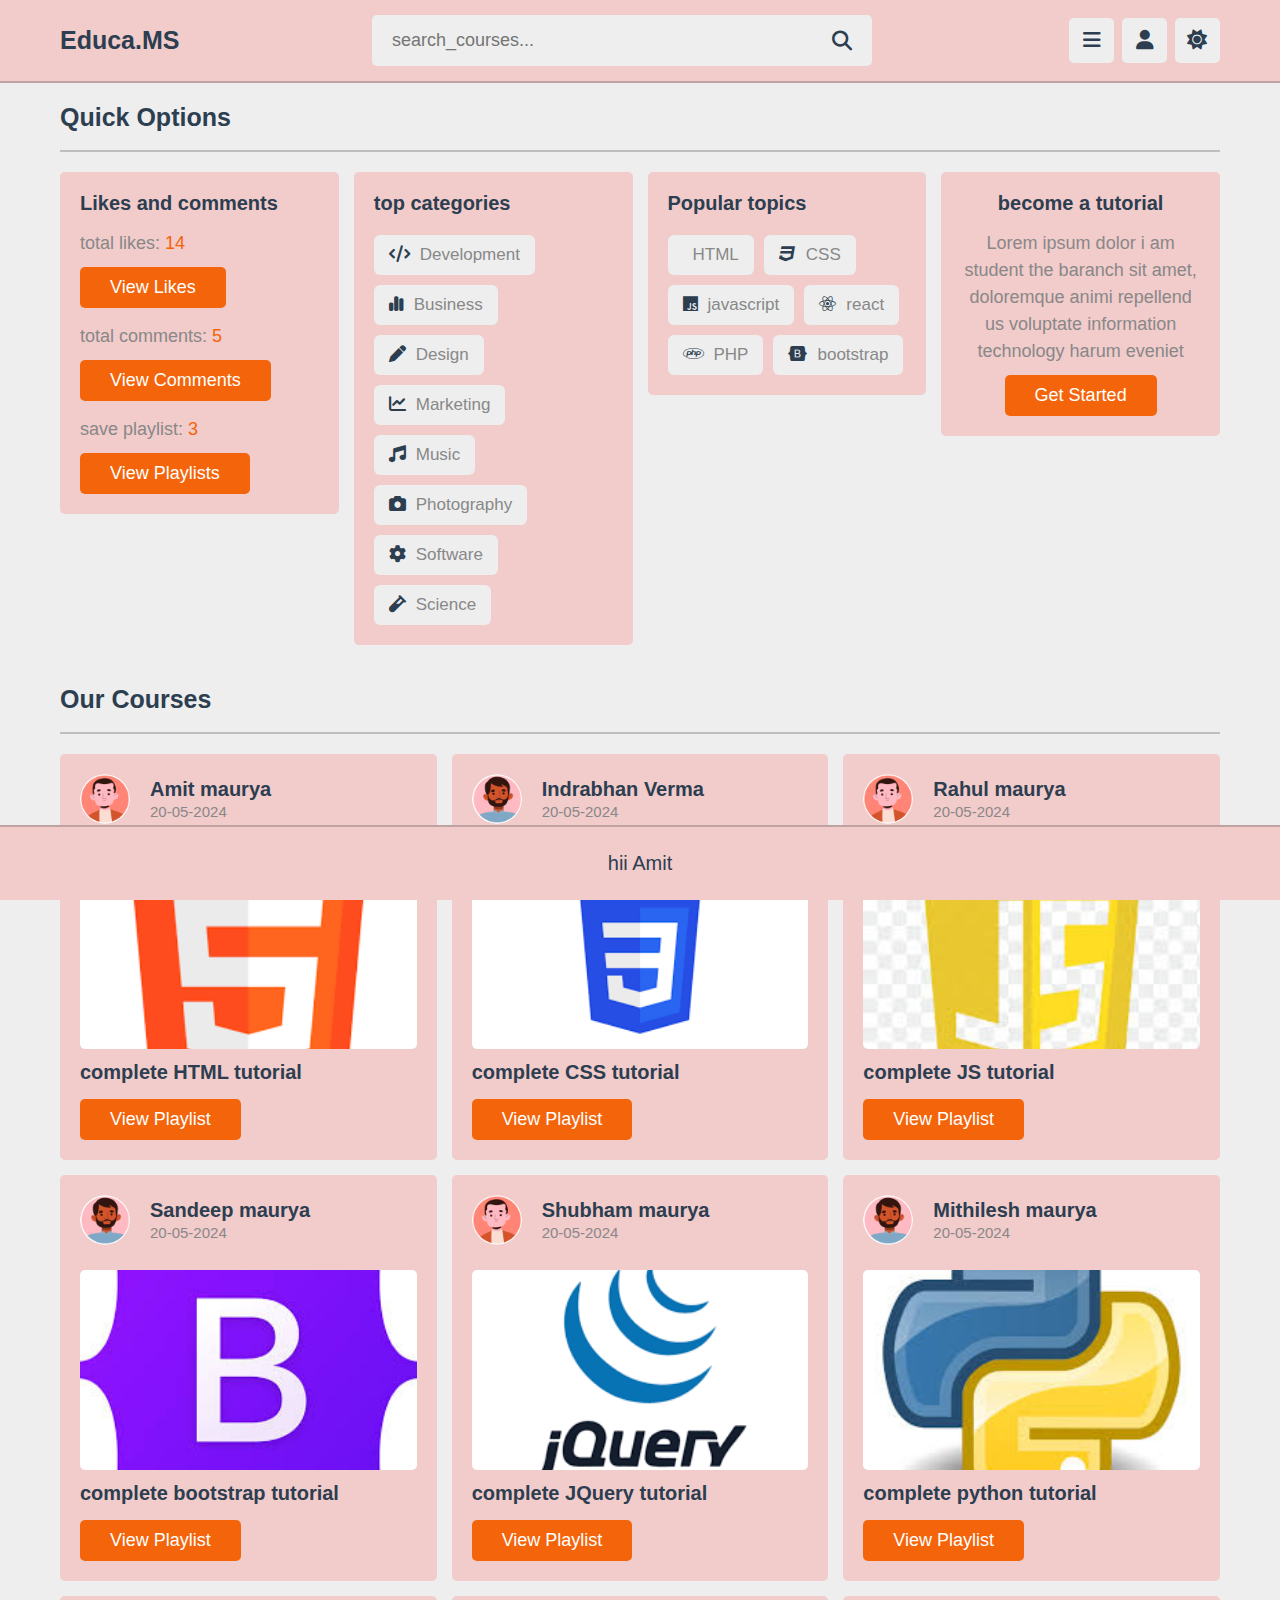
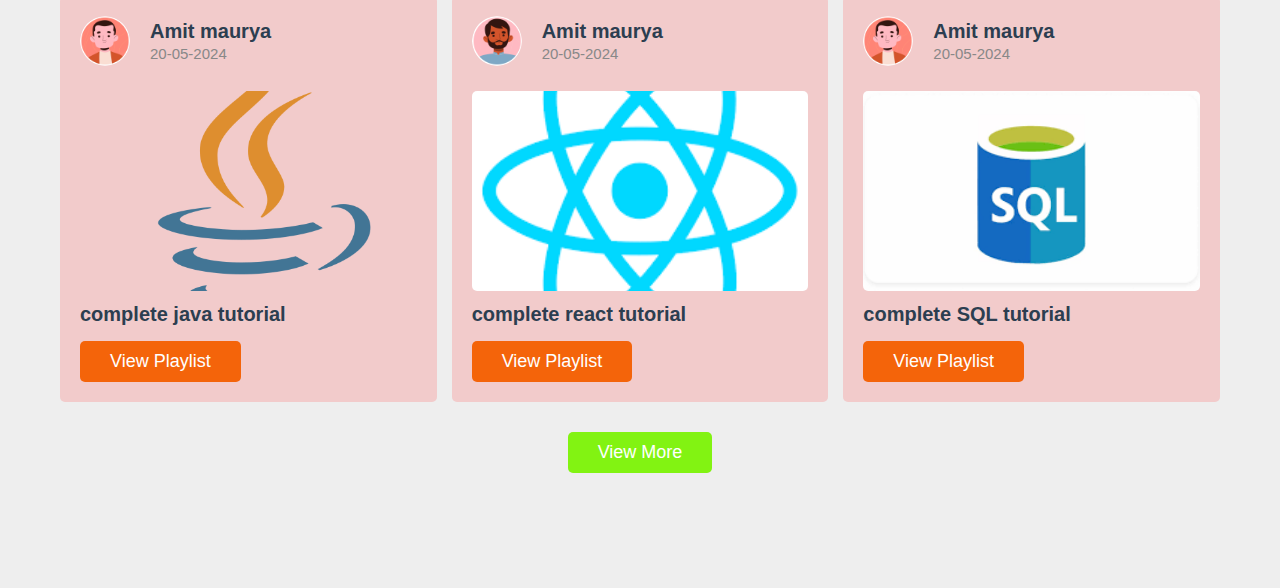
<file: index.html>
<!DOCTYPE html>
<html lang="en">

<head>
    <meta charset="UTF-8">
    <meta name="viewport" content="width=device-width, initial-scale=1.0">
    <title>Education</title>

    <link rel="stylesheet" href="https://cdnjs.cloudflare.com/ajax/libs/font-awesome/6.6.0/css/all.min.css">
    <link rel="stylesheet" href="styeles.css">
    <style>
     

    </style>
</head>

<body>
    <header class="header">
        <section class="flex">
            <a href="index.html" class="logo">Educa.MS</a>
            <form action="" method="post" class="search-form">
                <input type="text" name="search_box" placeholder="search_courses..." required maxlength="100">
                <button type="submit" class="fas fa-search" name="search_box"></button>
            </form>
            <div class="icons">
                <div id="menu-btn" class="fas fa-bars"></div>
                <div id="search-btn" class="fas fa-search"></div>
                <div id="user-btn" class="fas fa-user"></div>
                <div id="toggle-btn" class="fas fa-sun"></div>
            </div>
            <div class="profile">
                <img src="profile.png" alt="">
                <h3>Shivam maurya</h3>
                <span>Student</span>
                <a href="profile.html" class="btn">view profile</a>
                <div class="flex-btn">
                    <a href="login.html" class="option-btn">login</a>
                    <a href="register.html" class="option-btn">register</a>
                </div>
            </div>
        </section>
    </header>
    <div class="side-bar">
        <div id="close-side-bar">
            <i class="fas fa-times"></i>
        </div>
        <div class="profile">
            <img src="profile.png" alt="">
            <h3>Amit Maurya</h3>
            <span>Student</span>
            <a href="profile.html" class="btn">view profile</a>
        </div>
        <nav class="navbar">
            <a href="index.html"><i class="fas fa-home"></i><span>Home</span></a>
            <a href="about.html"><i class="fas fa-question"></i><span>About</span></a>
            <a href="course.html"><i class="fas fa-graduation-cap"></i><span>Course</span></a>
            <a href="teacher.html"><i class="fas fa-chalkboard-user"></i><span>Teachers</span></a>
            <a href="contact.html"><i class="fas fa-headset"></i><span>Contact us</span></a>
        </nav>
    </div>
    
    <section class="quick-select">
        <h1 class="heading">Quick options</h1>
        <div class="box-container">
            <div class="box">
                <h3 class="title"> Likes and comments</h3>
                <p>total likes: <span>14</span> </p>
                <a href="#" class="inline-btn">view likes</a>
                <p>total comments: <span>5</span> </p>
                <a href="#" class="inline-btn">view comments</a>
                <p>save playlist: <span>3</span> </p>
                <a href="#" class="inline-btn">view playlists</a>
            </div>
            <div class="box">
                <h3 class="title"> top categories</h3>
                <div class="flex">
                    <a href="#"><i class="fas fa-code"></i><span>Development</span></a>
                    <a href="#"><i class="fas fa-chart-simple"></i><span>Business</span></a>
                    <a href="#"><i class="fas fa-pen"></i><span>Design</span></a>
                    <a href="#"><i class="fas fa-chart-line"></i><span>Marketing</span></a>
                    <a href="#"><i class="fas fa-music"></i><span>Music</span></a>
                    <a href="#"><i class="fas fa-camera"></i><span>Photography</span></a>
                    <a href="#"><i class="fas fa-cog"></i><span>Software</span></a>
                    <a href="#"><i class="fas fa-vial"></i><span>Science</span></a>
                </div>
            </div>
            <div class="box">
                <h3 class="title">Popular topics</h3>
                <div class="flex">
                    <a href="#"><i class="fab fa-html15"></i><span>HTML</span></a>
                    <a href="#"><i class="fab fa-css3"></i><span>CSS</span></a>
                    <a href="#"><i class="fab fa-js"></i><span>javascript</span></a>
                    <a href="#"><i class="fab fa-react"></i><span>react</span></a>
                    <a href="#"><i class="fab fa-php"></i><span>PHP</span></a>
                    <a href="#"><i class="fab fa-bootstrap"></i><span>bootstrap</span></a>

                </div>
            </div>
            <div class="box tutor">
                <h3 class="title">become a tutorial</h3>
                <p>Lorem ipsum dolor i am student the baranch  sit amet, doloremque
                   animi repellend us voluptate information technology harum eveniet </p>
                <a href="register.html" class="inline-btn">get started</a>
            </div>
        </div>
    </section>

    <section class="courses">
        <h1 class="heading">our courses</h1>
        <div class="box-container">
            <div class="box">
                <div class="tutor">
                    <img src="man.png" alt="">

                    <div>
                        <h3>Amit maurya</h3>
                        <span>20-05-2024</span>
                    </div>
                </div>
                <img src="html.png" class="thumb" alt="">
                <h3 class="title">complete HTML tutorial</h3>
                <a href="playlist.html" class="inline-btn">view playlist</a>
            </div>
            <div class="box">
                <div class="tutor">
                    <img src="man2.png" alt="">

                    <div>
                        <h3>Indrabhan Verma</h3>
                        <span>20-05-2024</span>
                    </div>
                </div>
                <img src="css.png" class="thumb" alt="">
                <h3 class="title">complete CSS tutorial</h3>
                <a href="playlist.html" class="inline-btn">view playlist</a>
            </div>
            <div class="box">
                <div class="tutor">
                    <img src="man.png" alt="">

                    <div>
                        <h3>Rahul maurya</h3>
                        <span>20-05-2024</span>
                    </div>
                </div>
                <img src="jsss.jpeg" class="thumb" alt="">
                <h3 class="title">complete JS tutorial</h3>
                <a href="playlist.html" class="inline-btn">view playlist</a>
            </div>
            <div class="box">
                <div class="tutor">
                    <img src="man2.png" alt="">

                    <div>
                        <h3>Sandeep maurya</h3>
                        <span>20-05-2024</span>
                    </div>
                </div>
                <img src="bootstrap.jpeg" class="thumb" alt="">
                <h3 class="title">complete bootstrap tutorial</h3>
                <a href="playlist.html" class="inline-btn">view playlist</a>
            </div>
            <div class="box">
                <div class="tutor">
                    <img src="man.png" alt="">

                    <div>
                        <h3>Shubham maurya</h3>
                        <span>20-05-2024</span>
                    </div>
                </div>
                <img src="jquery.png" class="thumb" alt="">
                <h3 class="title">complete JQuery tutorial</h3>
                <a href="playlist.html" class="inline-btn">view playlist</a>
            </div>
            <div class="box">
                <div class="tutor">
                    <img src="man2.png" alt="">

                    <div>
                        <h3>Mithilesh maurya</h3>
                        <span>20-05-2024</span>
                    </div>
                </div>
                <img src="python.jpeg" class="thumb" alt="">
                <h3 class="title">complete python tutorial</h3>
                <a href="playlist.html" class="inline-btn">view playlist</a>
            </div>
            <div class="box">
                <div class="tutor">
                    <img src="man.png" alt="">

                    <div>
                        <h3>Amit maurya</h3>
                        <span>20-05-2024</span>
                    </div>
                </div>
                <img src="java.png" class="thumb" alt="">
                <h3 class="title">complete java tutorial</h3>
                <a href="playlist.html" class="inline-btn">view playlist</a>
            </div>
            <div class="box">
                <div class="tutor">
                    <img src="man2.png" alt="">

                    <div>
                        <h3>Amit maurya</h3>
                        <span>20-05-2024</span>
                    </div>
                </div>
                <img src="react.png" class="thumb" alt="">
                <h3 class="title">complete react tutorial</h3>
                <a href="playlist.html" class="inline-btn">view playlist</a>
            </div>
            <div class="box">
                <div class="tutor">
                    <img src="man.png" alt="">

                    <div>
                        <h3>Amit maurya</h3>
                        <span>20-05-2024</span>
                    </div>
                </div>
                <img src="sql.png" class="thumb" alt="">
                <h3 class="title">complete SQL tutorial</h3>
                <a href="playlist.html" class="inline-btn">view playlist</a>
            </div>
            
        </div>
        <div class="more-btn">
            <a href="course.html" class="inline-option-btn">view more</a>
        </div>
    </section>
    <footer class="footer">hii Amit</footer>

    <script src="script.js"></script>
</body>

</html>
</file>
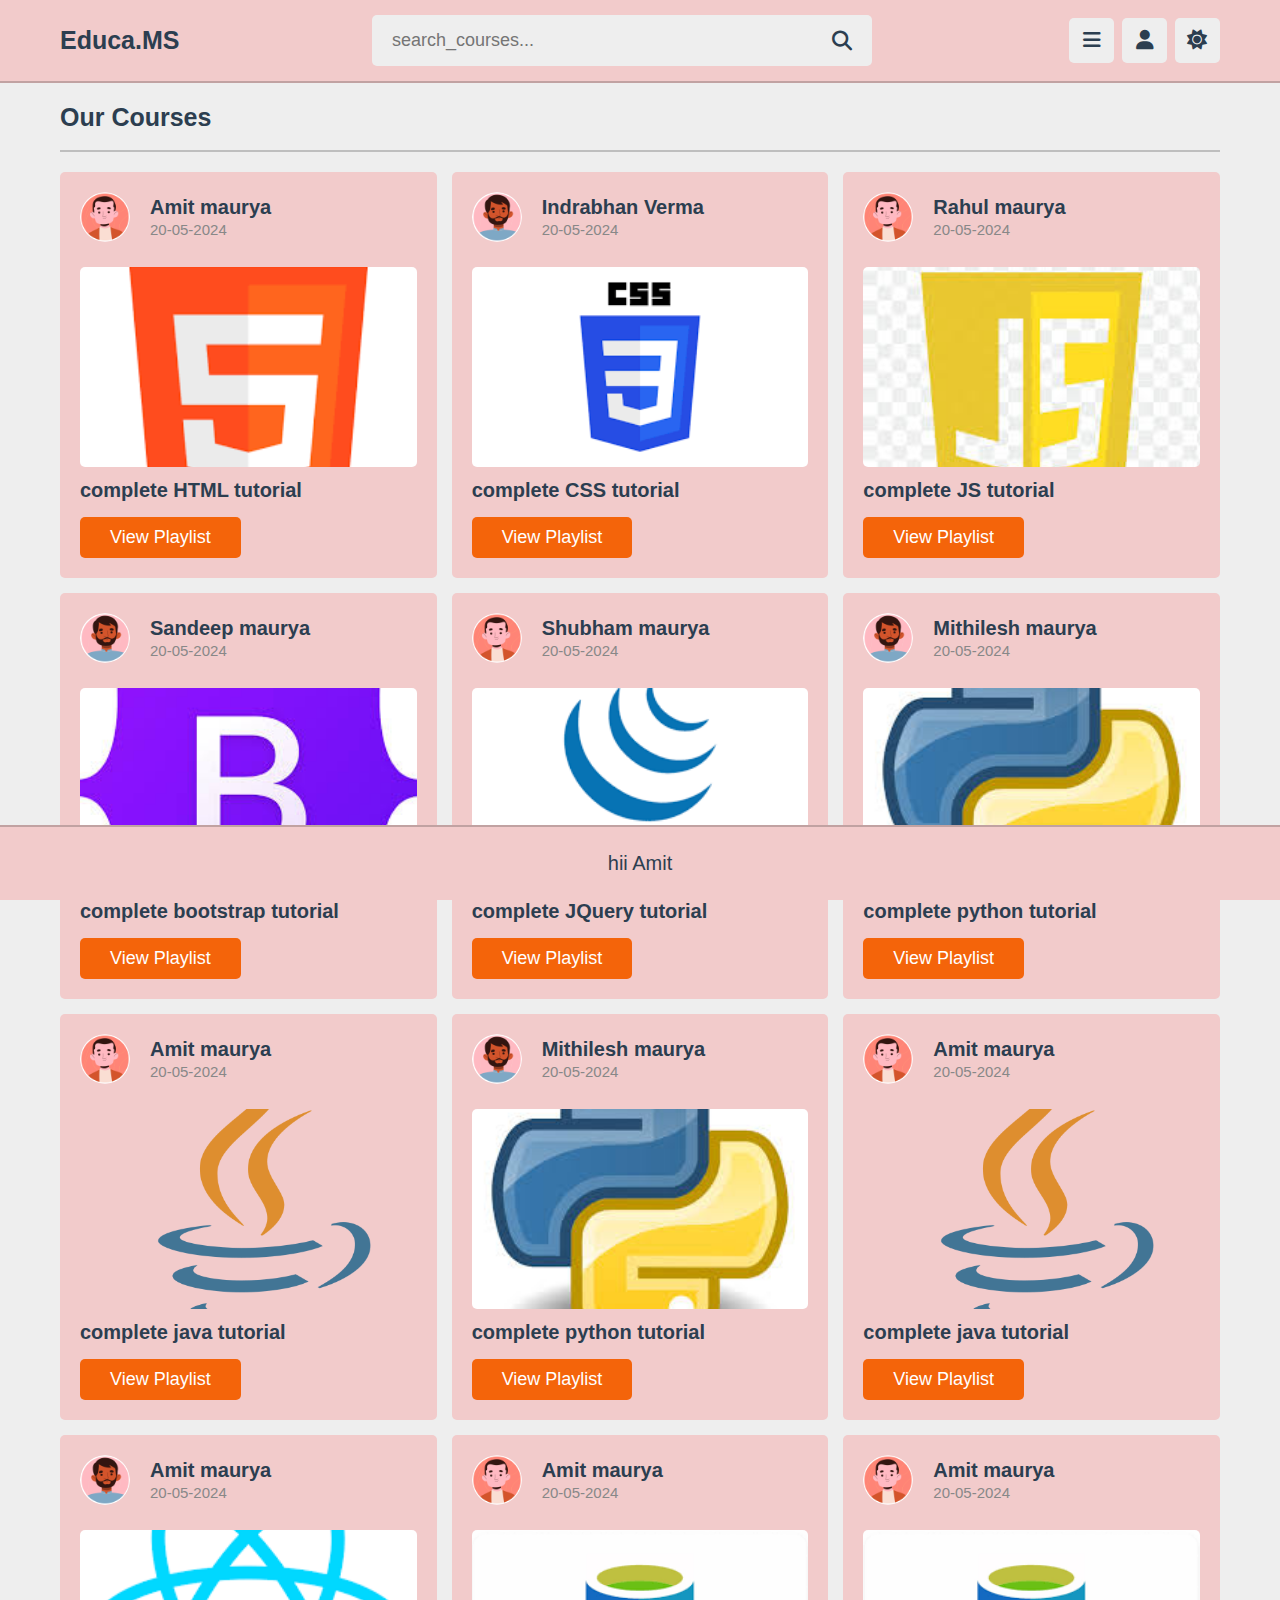
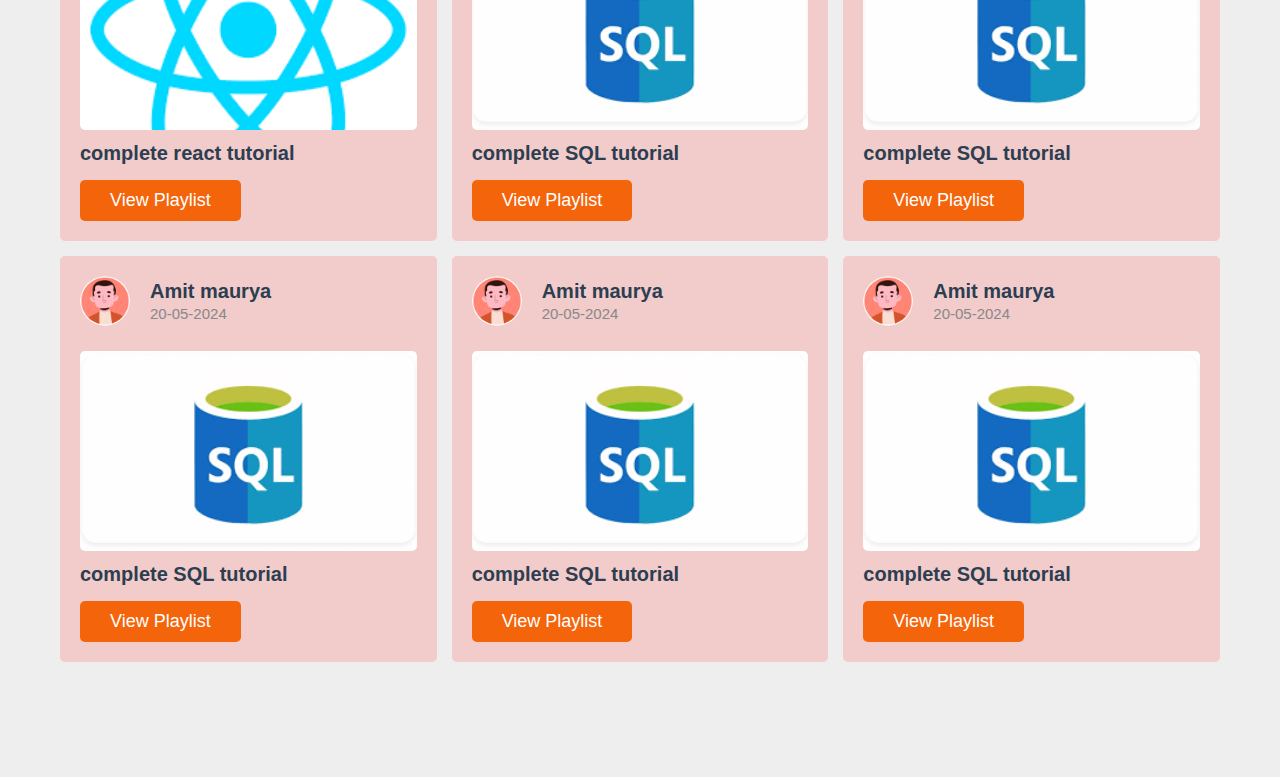
<file: course.html>
<!DOCTYPE html>
<html lang="en">

<head>
    <meta charset="UTF-8">
    <meta name="viewport" content="width=device-width, initial-scale=1.0">
    <title>Document</title>
    <!-- font awesome sds -->

    <link rel="stylesheet" href="https://cdnjs.cloudflare.com/ajax/libs/font-awesome/6.6.0/css/all.min.css">
    <link rel="stylesheet" href="styeles.css">
</head>

<body>
    <!-- header section start -->
    <header class="header">
        <section class="flex">
            <a href="index.html" class="logo">Educa.MS</a>
            <form action="" method="post" class="search-form">
                <input type="text" name="search_box" placeholder="search_courses..." required maxlength="100">
                <button type="submit" class="fas fa-search" name="search-box"></button>
            </form>
            <div class="icons">
                <div id="menu-btn" class="fas fa-bars"></div>
                <div id="search-btn" class="fas fa-search"></div>
                <div id="user-btn" class="fas fa-user"></div>
                <div id="toggle-btn" class="fas fa-sun"></div>
            </div>
            <div class="profile">
                <img src="profile.png" alt="">
                <h3>Amit Maurya</h3>
                <span>Student</span>
                <a href="profile.html" class="btn">view profile</a>
                <div class="flex-btn">
                    <a href="login.html" class="option-btn">login</a>
                    <a href="register.html" class="option-btn">register</a>
                </div>
            </div>
        </section>
    </header>
    <!-- header section end -->

    <!-- side bar section starts -->
    <div class="side-bar">
        <div id="close-side-bar">
            <i class="fas fa-times"></i>
        </div>
        <div class="profile">
            <img src="man.png" alt="">
            <h3>Amit Maurya</h3>
            <span>Student</span>
            <a href="profile.html" class="btn">view profile</a>
        </div>
        <nav class="navbar">
            <a href="home.html"><i class="fas fa-home"></i><span>Home</span></a>
            <a href="about.html"><i class="fas fa-question"></i><span>About</span></a>
            <a href="course.html"><i class="fas fa-graduation-cap"></i><span>Course</span></a>
            <a href="teacher.html"><i class="fas fa-chalkboard-user"></i><span>Teachers</span></a>
            <a href="contact.html"><i class="fas fa-headset"></i><span>Contact us</span></a>
        </nav>
    </div>
    <section class="courses">
        <h1 class="heading">our courses</h1>
        <div class="box-container">
            <div class="box">
                <div class="tutor">
                    <img src="man.png" alt="">

                    <div>
                        <h3>Amit maurya</h3>
                        <span>20-05-2024</span>
                    </div>
                </div>
                <img src="html.png" class="thumb" alt="">
                <h3 class="title">complete HTML tutorial</h3>
                <a href="playlist.html" class="inline-btn">view playlist</a>
            </div>
            <div class="box">
                <div class="tutor">
                    <img src="man2.png" alt="">

                    <div>
                        <h3>Indrabhan Verma</h3>
                        <span>20-05-2024</span>
                    </div>
                </div>
                <img src="css.png" class="thumb" alt="">
                <h3 class="title">complete CSS tutorial</h3>
                <a href="playlist.html" class="inline-btn">view playlist</a>
            </div>
            <div class="box">
                <div class="tutor">
                    <img src="man.png" alt="">

                    <div>
                        <h3>Rahul maurya</h3>
                        <span>20-05-2024</span>
                    </div>
                </div>
                <img src="jsss.jpeg" class="thumb" alt="">
                <h3 class="title">complete JS tutorial</h3>
                <a href="playlist.html" class="inline-btn">view playlist</a>
            </div>
            <div class="box">
                <div class="tutor">
                    <img src="man2.png" alt="">

                    <div>
                        <h3>Sandeep maurya</h3>
                        <span>20-05-2024</span>
                    </div>
                </div>
                <img src="bootstrap.jpeg" class="thumb" alt="">
                <h3 class="title">complete bootstrap tutorial</h3>
                <a href="playlist.html" class="inline-btn">view playlist</a>
            </div>
            <div class="box">
                <div class="tutor">
                    <img src="man.png" alt="">

                    <div>
                        <h3>Shubham maurya</h3>
                        <span>20-05-2024</span>
                    </div>
                </div>
                <img src="jquery.png" class="thumb" alt="">
                <h3 class="title">complete JQuery tutorial</h3>
                <a href="playlist.html" class="inline-btn">view playlist</a>
            </div>
            <div class="box">
                <div class="tutor">
                    <img src="man2.png" alt="">

                    <div>
                        <h3>Mithilesh maurya</h3>
                        <span>20-05-2024</span>
                    </div>
                </div>
                <img src="python.jpeg" class="thumb" alt="">
                <h3 class="title">complete python tutorial</h3>
                <a href="playlist.html" class="inline-btn">view playlist</a>
            </div>
            <div class="box">
                <div class="tutor">
                    <img src="man.png" alt="">

                    <div>
                        <h3>Amit maurya</h3>
                        <span>20-05-2024</span>
                    </div>
                </div>
                <img src="java.png" class="thumb" alt="">
                <h3 class="title">complete java tutorial</h3>
                <a href="playlist.html" class="inline-btn">view playlist</a>
            </div>
            <div class="box">
                <div class="tutor">
                    <img src="man2.png" alt="">

                    <div>
                        <h3>Mithilesh maurya</h3>
                        <span>20-05-2024</span>
                    </div>
                </div>
                <img src="python.jpeg" class="thumb" alt="">
                <h3 class="title">complete python tutorial</h3>
                <a href="playlist.html" class="inline-btn">view playlist</a>
            </div>
            <div class="box">
                <div class="tutor">
                    <img src="man.png" alt="">

                    <div>
                        <h3>Amit maurya</h3>
                        <span>20-05-2024</span>
                    </div>
                </div>
                <img src="java.png" class="thumb" alt="">
                <h3 class="title">complete java tutorial</h3>
                <a href="playlist.html" class="inline-btn">view playlist</a>
            </div>
            <div class="box">
                <div class="tutor">
                    <img src="man2.png" alt="">

                    <div>
                        <h3>Amit maurya</h3>
                        <span>20-05-2024</span>
                    </div>
                </div>
                <img src="react.png" class="thumb" alt="">
                <h3 class="title">complete react tutorial</h3>
                <a href="playlist.html" class="inline-btn">view playlist</a>
            </div>
            <div class="box">
                <div class="tutor">
                    <img src="man.png" alt="">

                    <div>
                        <h3>Amit maurya</h3>
                        <span>20-05-2024</span>
                    </div>
                </div>
                <img src="sql.png" class="thumb" alt="">
                <h3 class="title">complete SQL tutorial</h3>
                <a href="playlist.html" class="inline-btn">view playlist</a>
            </div>
            <div class="box">
                <div class="tutor">
                    <img src="man.png" alt="">

                    <div>
                        <h3>Amit maurya</h3>
                        <span>20-05-2024</span>
                    </div>
                </div>
                <img src="sql.png" class="thumb" alt="">
                <h3 class="title">complete SQL tutorial</h3>
                <a href="playlist.html" class="inline-btn">view playlist</a>
            </div>
            <div class="box">
                <div class="tutor">
                    <img src="man.png" alt="">

                    <div>
                        <h3>Amit maurya</h3>
                        <span>20-05-2024</span>
                    </div>
                </div>
                <img src="sql.png" class="thumb" alt="">
                <h3 class="title">complete SQL tutorial</h3>
                <a href="playlist.html" class="inline-btn">view playlist</a>
            </div>
            <div class="box">
                <div class="tutor">
                    <img src="man.png" alt="">

                    <div>
                        <h3>Amit maurya</h3>
                        <span>20-05-2024</span>
                    </div>
                </div>
                <img src="sql.png" class="thumb" alt="">
                <h3 class="title">complete SQL tutorial</h3>
                <a href="playlist.html" class="inline-btn">view playlist</a>
            </div>
            <div class="box">
                <div class="tutor">
                    <img src="man.png" alt="">

                    <div>
                        <h3>Amit maurya</h3>
                        <span>20-05-2024</span>
                    </div>
                </div>
                <img src="sql.png" class="thumb" alt="">
                <h3 class="title">complete SQL tutorial</h3>
                <a href="playlist.html" class="inline-btn">view playlist</a>
            </div>

        </div>

    </section>
    <footer class="footer">hii Amit</footer>
    <!-- footer section ends -->
    <!-- custom js file  -->
    <script src="script.js"></script>
</body>

</html>
</file>
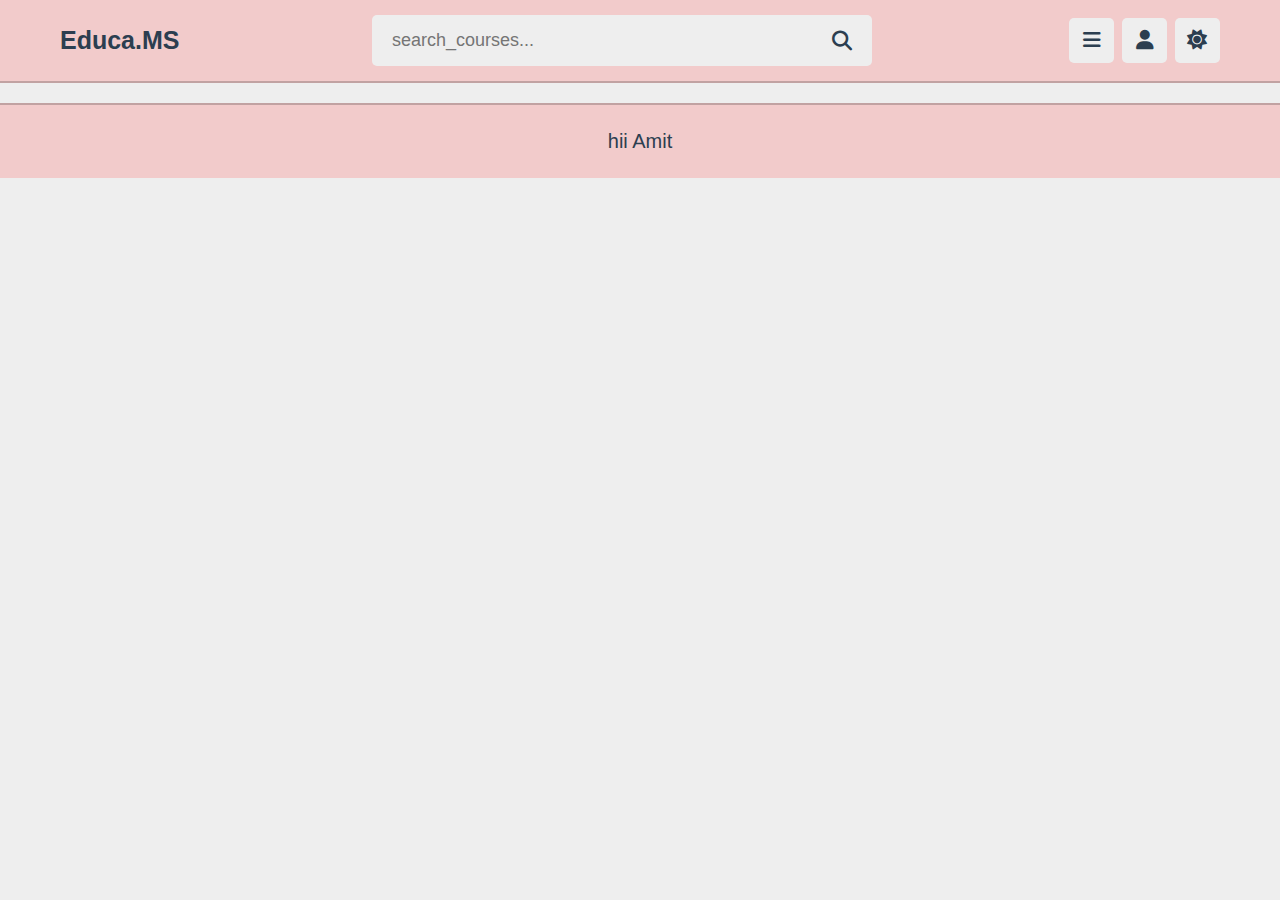
<file: login.html>
<!DOCTYPE html>
<html lang="en">
<head>
    <meta charset="UTF-8">
    <meta name="viewport" content="width=device-width, initial-scale=1.0">
    <title>Document</title>
    <!-- font awesome sds -->
     
    <link rel="stylesheet" href="https://cdnjs.cloudflare.com/ajax/libs/font-awesome/6.6.0/css/all.min.css">
<link rel="stylesheet" href="styeles.css">
</head>

<body>
    <!-- header section start -->
     <header class="header">
        <section class="flex">
            <a href="index.html" class="logo">Educa.MS</a>
            <form action="" method="post" class="search-form">
                <input type="text" name="search_box" placeholder="search_courses..." required maxlength="100">
                <button type="submit" class="fas fa-search" name="search-box"></button>
            </form>
            <div class="icons">
                <div id="menu-btn" class="fas fa-bars"></div>
                <div id="search-btn" class="fas fa-search"></div>
                <div id="user-btn" class="fas fa-user"></div>
                <div id="toggle-btn" class="fas fa-sun"></div>
            </div>
            <div class="profile">
                <img src="profile.png" alt="">
                <h3>Amit Maurya</h3>
                <span>Student</span>
                <a href="profile.html" class="btn">view profile</a>
                <div class="flex-btn">
                    <a href="login.html" class="option-btn">login</a>
                    <a href="register.html" class="option-btn">register</a>         
                </div>
            </div>
        </section>
     </header>
    <!-- header section end -->
     
    <!-- side bar section starts -->
    <div class="side-bar">
        <div id="close-side-bar">
            <i class="fas fa-times"></i>
        </div>
        <div class="profile">
            <img src="man2.png" alt="">
            <h3>Amit Maurya</h3>
            <span>Student</span>
            <a href="profile.html" class="btn">view profile</a>
        </div>
        <nav class="navbar">
            <a href="index.html"><i class="fas fa-home"></i><span>Home</span></a>
            <a href="about.html"><i class="fas fa-question"></i><span>About</span></a>
            <a href="course.html"><i class="fas fa-graduation-cap"></i><span>Course</span></a>
            <a href="teacher.html"><i class="fas fa-chalkboard-user"></i><span>Teachers</span></a>
            <a href="contact.html"><i class="fas fa-headset"></i><span>Contact us</span></a>
        </nav>
     </div>
   
  <footer class="footer">hii Amit</footer>
   
    <script src="script.js"></script>
</body>
</html>
</file>
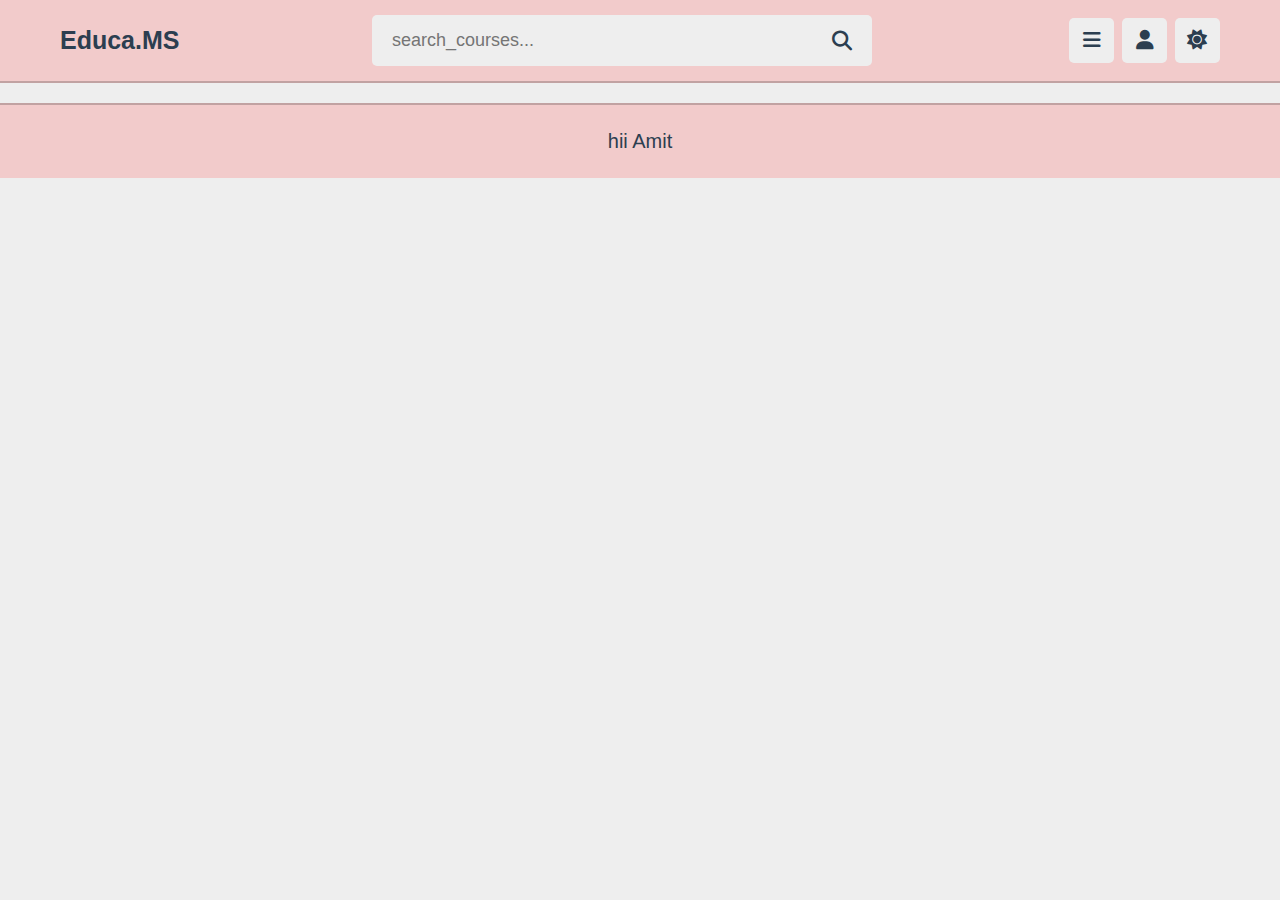
<file: teacherprofile.html>
<!DOCTYPE html>
<html lang="en">

<head>
    <meta charset="UTF-8">
    <meta name="viewport" content="width=device-width, initial-scale=1.0">
    <title>teacher profile</title>
    <!-- font awesome sds -->

    <link rel="stylesheet" href="https://cdnjs.cloudflare.com/ajax/libs/font-awesome/6.6.0/css/all.min.css">
    <link rel="stylesheet" href="styeles.css">
</head>

<body>
    <!-- header section start -->
    <header class="header">
        <section class="flex">
            <a href="index.html" class="logo">Educa.MS</a>
            <form action="" method="post" class="search-form">
                <input type="text" name="search_box" placeholder="search_courses..." required maxlength="100">
                <button type="submit" class="fas fa-search" name="search-box"></button>
            </form>
            <div class="icons">
                <div id="menu-btn" class="fas fa-bars"></div>
                <div id="search-btn" class="fas fa-search"></div>
                <div id="user-btn" class="fas fa-user"></div>
                <div id="toggle-btn" class="fas fa-sun"></div>
            </div>
            <div class="profile">
                <img src="profile.png" alt="">
                <h3>Amit Maurya</h3>
                <span>Student</span>
                <a href="profile.html" class="btn">view profile</a>
                <div class="flex-btn">
                    <a href="login.html" class="option-btn">login</a>
                    <a href="register.html" class="option-btn">register</a>
                </div>
            </div>
        </section>
    </header>
    <!-- header section end -->

    <!-- side bar section starts -->
    <div class="side-bar">
        <div id="close-side-bar">
            <i class="fas fa-times"></i>
        </div>
        <div class="profile">
            <img src="man.png" alt="">
            <h3>Amit Maurya</h3>
            <span>Student</span>
            <a href="profile.html" class="btn">view profile</a>
        </div>
        <nav class="navbar">
            <a href="index.html"><i class="fas fa-home"></i><span>Home</span></a>
            <a href="about.html"><i class="fas fa-question"></i><span>About</span></a>
            <a href="course.html"><i class="fas fa-graduation-cap"></i><span>Course</span></a>
            <a href="teacher.html"><i class="fas fa-chalkboard-user"></i><span>Teachers</span></a>
            <a href="contact.html"><i class="fas fa-headset"></i><span>Contact us</span></a>
        </nav>
    </div>
    <!-- side bar section ends-->

    <!-- footer section starts -->
    <footer class="footer">hii Amit</footer>
    <!-- footer section ends -->
    <!-- custom js file  -->
    <script src="script.js"></script>
</body>

</html>
</file>
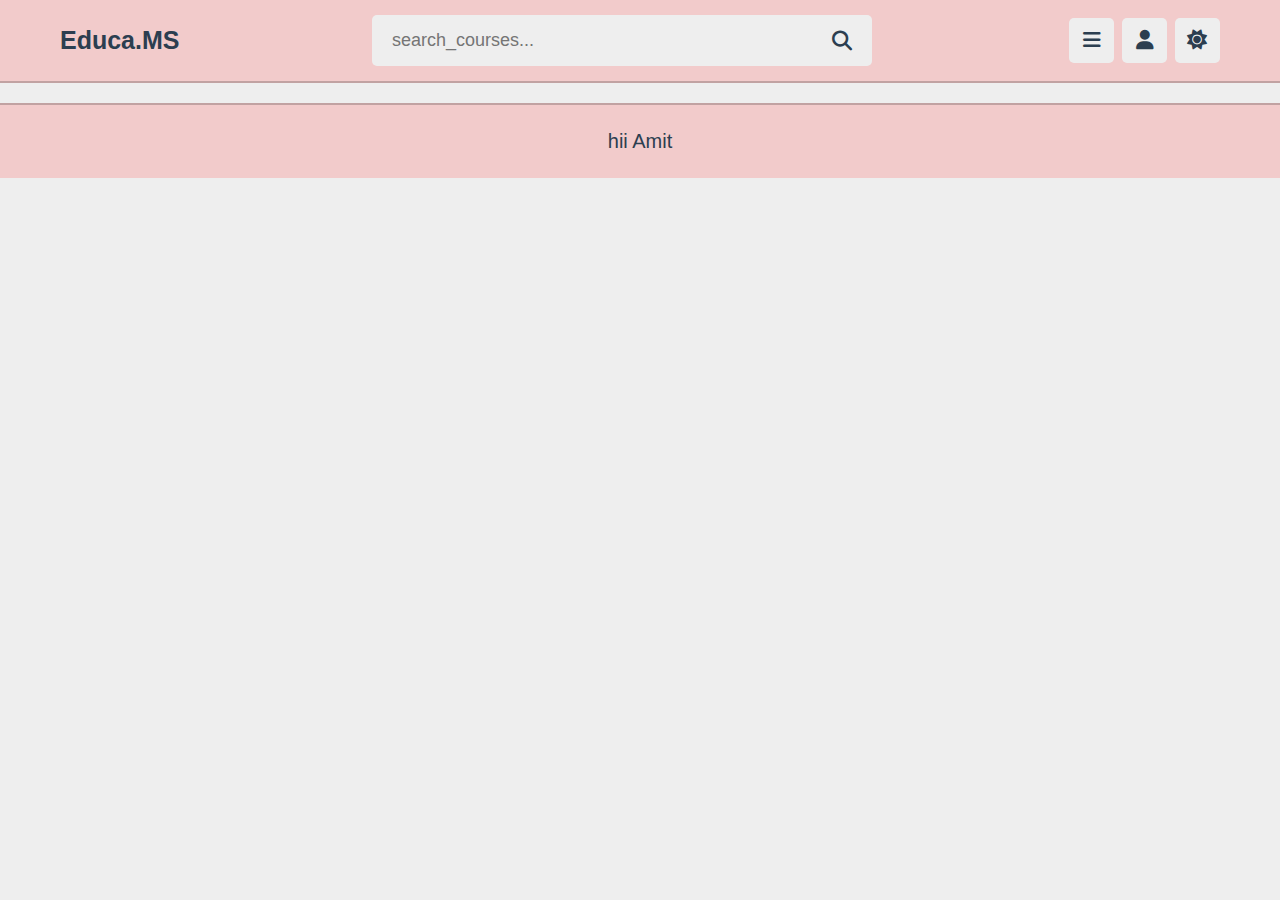
<file: update.html>
<!DOCTYPE html>
<html lang="en">
<head>
    <meta charset="UTF-8">
    <meta name="viewport" content="width=device-width, initial-scale=1.0">
    <title>update profile</title>
    <!-- font awesome sds -->
     
    <link rel="stylesheet" href="https://cdnjs.cloudflare.com/ajax/libs/font-awesome/6.6.0/css/all.min.css">
<link rel="stylesheet" href="styeles.css">
</head>

<body>
    <!-- header section start -->
     <header class="header">
        <section class="flex">
            <a href="home.html" class="logo">Educa.MS</a>
            <form action="" method="post" class="search-form">
                <input type="text" name="search_box" placeholder="search_courses..." required maxlength="100">
                <button type="submit" class="fas fa-search" name="search-box"></button>
            </form>
            <div class="icons">
                <div id="menu-btn" class="fas fa-bars"></div>
                <div id="search-btn" class="fas fa-search"></div>
                <div id="user-btn" class="fas fa-user"></div>
                <div id="toggle-btn" class="fas fa-sun"></div>
            </div>
            <div class="profile">
                <img src="profile.png" alt="">
                <h3>Amit Maurya</h3>
                <span>Student</span>
                <a href="profile.html" class="btn">view profile</a>
                <div class="flex-btn">
                    <a href="login.html" class="option-btn">login</a>
                    <a href="register.html" class="option-btn">register</a>         
                </div>
            </div>
        </section>
     </header>
    <!-- header section end -->
     
    <!-- side bar section starts -->
    <div class="side-bar">
        <div id="close-side-bar">
            <i class="fas fa-times"></i>
        </div>
        <div class="profile">
            <img src="man2.png" alt="">
            <h3>Amit Maurya</h3>
            <span>Student</span>
            <a href="profile.html" class="btn">view profile</a>
        </div>
        <nav class="navbar">
            <a href="index.html"><i class="fas fa-home"></i><span>Home</span></a>
            <a href="about.html"><i class="fas fa-question"></i><span>About</span></a>
            <a href="course.html"><i class="fas fa-graduation-cap"></i><span>Course</span></a>
            <a href="teacher.html"><i class="fas fa-chalkboard-user"></i><span>Teachers</span></a>
            <a href="contact.html"><i class="fas fa-headset"></i><span>Contact us</span></a>
        </nav>
     </div>
    <!-- side bar section ends-->

    <!-- footer section starts -->
  <footer class="footer">hii Amit</footer>
    <!-- footer section ends -->
   <!-- custom js file  -->
    <script src="script.js"></script>
</body>
</html>
</file>
<file: styeles.css>
:root {
    --main-color: #f4640a;
    --red: #e74c3c;
    --oragen: #82f312;
    --white: #f2cbcb;
    --black: #2c3e50;
    --light-color: #888;
    --light-bg: #eee;
    --border: .2rem solid rgba(0, 0, 0, .2);
}

* {
    font-family: Arial, sans-serif;
    margin: 0;
    padding: 0;
    box-sizing: border-box;
    outline: none;
    border: none;
    text-decoration: none;
}

*::selection {
    background-color: var(--main-color);
    color: #fff;
}

*::-webkit-scrollbar {
    height: .5rem;
    width: 1rem;
}

*::-webkit-scrollbar-track {
    background-color: transparent;
}

*::-webkit-scrollbar-thumb {
    background-color: var(--main-color);
}

html {
    font-size: 62.5%;
    overflow-x: hidden;
}

body {
    background-color: var(--light-bg);
    padding-left: 30rem;
}

body.dark {
    --white: #222;
    --black: #fff;
    --light-color: #aaa;
    --light-bg: #333;
    --border: .1rem solid rgba(255, 255, 255, .2);
}

body.active {
    padding-left: 0;
}

section {
    padding: 2rem;
    max-width: 1200px;
    margin: 0 auto;

}

.btn,
.option-btn,
.delete-btn,
.inline-btn,
.inline-option-btn,
.inline-delete-btn {
    border-radius: .5rem;
    padding: 1rem 3rem;
    font-size: 1.8rem;
    color: #fff;
    margin-top: 1rem;
    text-transform: capitalize;
    cursor: pointer;
    text-align: center;
}

.btn,
.option-btn,
.delete-btn {
    display: block;
    width: 100%;
}

.inline-btn,
.inline-option-btn,
.inline-delete-btn {
    display: inline-block;
}

.btn,
.inline-btn {
    background-color: var(--main-color);

}

.option-btn,
.inline-option-btn {
    background-color: var(--oragen);
}

.delete-btn,
.inline-delete-btn {
    background-color: var(--red);
}

.btn:hover,
.option-btn:hover,
.delete-btn:hover,
.inline-btn:hover,
.inline-option-btn:hover,
.inline-delete-btn:hover {
    background-color: var(--black);
    color: var(--white);
}

.flex-btn {
    display: flex;
    gap: 1rem;

}

.heading {
    padding-bottom: 1.8rem;
    border-bottom: var(--border);
    font-size: 2.5rem;
    color: var(--black);
    text-transform: capitalize;
    margin-bottom: 2rem;
}

.header {
    background-color: var(--white);
    border-bottom: var(--border);
    position: sticky;
    top: 0;
    left: 0;
    right: 0;
    z-index: 1000;
}

.header .flex {
    padding: 1.5rem 2rem;
    position: relative;
    display: flex;
    align-items: center;
    justify-content: space-between;
}

.header .flex .logo {
    font-size: 2.5rem;
    color: var(--black);
    font-weight: bolder;
}

.header .flex .search-form {
    width: 50rem;
    border-radius: .5rem;
    display: flex;
    align-items: center;
    gap: 2rem;
    padding: 1.5rem 2rem;
    background-color: var(--light-bg);
}

.header .flex .search-form input {
    width: 100%;
    background: none;
    font-size: 1.8rem;
    color: var(--black);

}

.header .flex .search-form button {
    font-size: 2rem;
    color: var(--black);
    cursor: pointer;
    background: none;

}

.header .flex .search-form button:hover {
    color: var(--main-color);
}

.header .flex .icons div {
    font-size: 2rem;
    color: var(--black);
    border-radius: .5rem;
    height: 4.5rem;
    cursor: pointer;
    width: 4.5rem;
    line-height: 4.4rem;
    background-color: var(--light-bg);
    text-align: center;
    margin-left: .5rem;
}

.header .flex .icons div:hover {
    background-color: var(--black);
    color: var(--white);
}

#search-btn {
    display: none;
}

.header .flex .profile {
    position: absolute;
    top: 120%;
    right: 2rem;
    background-color: var(--white);
    padding: 2rem;
    border-radius: .5rem;
    text-align: center;
    width: 30rem;
    transform: scale(0);
    transform-origin: top right;
    transition: .2s linear;
}

.header .flex .profile.active {
    transform: scale(1);
}

.header .flex .profile img {
    height: 10rem;
    width: 10rem;
    border-radius: 50%;
    object-fit: cover;
    margin-bottom: .5rem;

}

.header .flex .profile h3 {
    font-size: 2rem;
    color: var(--black);
}

.header .flex .profile span {
    color: var(--light-color);
    font-size: 1.6rem;
}

.side-bar {
    position: fixed;
    top: 0;
    left: 0;
    height: 100vh;
    width: 30rem;
    background-color: var(--white);
    border-right: var(--border);
    z-index: 1200;
}

.side-bar .close-side-bar {
    text-align: right;
    padding: 2rem;
    padding-bottom: 0;
    display: none;

}

.side-bar .close-side-bar i {
    height: 4.5rem;
    width: 4.5rem;
    line-height: 4.4rem;
    font-size: 2.5rem;
    cursor: pointer;
    background-color: var(--red);
    text-align: center;
    border-radius: .5rem;
}

.side-bar .close-side-bar i:hover {
    background-color: var(--black);
}

.side-bar .profile {
    padding: 3rem 2rem;
    text-align: center;
}

.side-bar .profile img {
    height: 10rem;
    width: 10rem;
    border-radius: 50%;
    object-fit: cover;
    margin-bottom: .5rem;
}

.side-bar .profile h3 {
    font-size: 2rem;
    color: var(--black);

}

.side-bar .profile span {
    color: var(--light-color);
    font-size: 1.6rem;
}

.side-bar .navbar {
    margin-top: 1rem;

}

.side-bar .navbar a {
    display: block;
    padding: 2rem;
    margin: 1rem 0;
    font-size: 1.8rem;
}

.side-bar .navbar a i {
    color: var(--main-color);
    margin-right: 1.5rem;
    transition: .2s linear;
}

.side-bar .navbar a span {
    color: var(--light-color);
}

.side-bar .navbar a:hover {
    background-color: var(--light-bg);
}

.side-bar .navbar a:hover i {
    margin-right: 2.5rem;

}

.side-bar.active {
    left: -31rem;
}

.quick-select .box-container {
    display: grid;
    grid-template-columns: repeat(auto-fit, minmax(27.5rem, 1fr));
    gap: 1.5rem;
    align-items: flex-start;
    justify-content: center;
}

.quick-select .box-container .box {
    border-radius: .5rem;
    background-color: var(--white);
    padding: 2rem;

}

.quick-select .box-container .box .title {
    font-size: 2rem;
    color: var(--black);
}

.quick-select .box-container .box p {
    line-height: 1.5;
    padding-top: 1.5rem;
    color: var(--light-color);
    font-size: 1.8rem;
}

.quick-select .box-container .box p span {
    color: var(--main-color);
}

.quick-select .box-container .tutor {
    text-align: center;
}

.quick-select .box-container .box .tutor p {
    padding-bottom: 1rem;
}

.quick-select .box-container .box .flex {
    display: flex;
    flex-wrap: wrap;
    gap: 1rem;
    padding-top: 2rem;
}

.quick-select .box-container .box .flex a {
    padding: 1rem 1.5rem;
    border-radius: .6rem;
    font-size: 1.7rem;
    background-color: var(--light-bg);
}

.quick-select .box-container .box .flex a i {
    margin-right: 1rem;
    color: var(--black)
}

.quick-select .box-container .box .flex a span {
    color: var(--light-color)
}

.quick-select .box-container .box .flex a:hover {
    background-color: var(--black);
}

.quick-select .box-container .box .flex a:hover i {
    color: var(--white);
}

.quick-select .box-container .box .flex a:hover span {
    color: var(--white);
}

/*course css property*/

.courses .box-container {
    display: grid;
    grid-template-columns: repeat(auto-fit, minmax(31rem, 1fr));
    gap: 1.5rem;
    align-items: flex-start;
    justify-content: center;
}

.courses .box-container .box {
    border-radius: .5rem;
    background-color: var(--white);
    padding: 2rem;
}

.courses .box-container .box .tutor {
    margin-bottom: 2.5rem;
    display: flex;
    align-items: center;
    gap: 2rem;

}

.courses .box-container .box .tutor img {
    width: 5rem;
    height: 5rem;
    border-radius: 50%;
    object-fit: cover;
}

.courses .box-container .box .tutor h3 {
    font-size: 2rem;
    color: var(--black);
    margin-bottom: .2rem;

}

.courses .box-container .box .tutor span {
    font-size: 1.5rem;
    color: var(--light-color);
}

.courses .box-container .box .thumb {
    width: 100%;
    border-radius: .5rem;
    height: 20rem;
    object-fit: cover;
}

.courses .box-container .box .title {
    font-size: 2rem;
    color: var(--black);
    margin-top: .5rem;
    padding: .5rem 0;

}

.courses .more-btn {
    margin-top: 2rem;
    text-align: center;
}


/*about*/
.about .row {
    display: flex;
    align-items: center;
    gap: 1.5rem;
    flex-wrap: wrap;
}

.about .row .image {
    flex: 1 1 40rem;
}

.about .row .image img {
    width: 100%;
    height: 50rem;
}

.about .row .content {
    flex: 1 1 40rem;
    text-align: center;
}

.about .row .content h3 {
    font-size: 2.5rem;
    color: var(--black);

}

.about .row .content p {
    line-height: 2;
    font-size: 1.866666666666666666666rem;
    color: var(--light-color);
    padding: 1rem 0;

}

.about .box-container {
    margin-top: 3rem;
    display: flex;
    gap: 1.5rem;
    flex-wrap: wrap;
}

.about .box-container .box {
    flex: 1 1 25rem;
    display: flex;
    background-color: var(--white);
    border-radius: .5rem;
    padding: 2rem;
    align-items: center;
    gap: 1.5rem;

}

.about .box-container .box i {
    font-size: 3rem;
    color: var(--black);

}

.about .box-container .box h3 {
    color: var(--main-color);
    font-size: 2.5rem;
    margin-bottom: .5rem;
}

.about .box-container .box span {
    font-size: 1.grem;
    color: var(--light-color);
}

.reviews .box-container {
    display: grid;
    grid-template-columns: repeat(auto-fit, minmax(30rem, 1fr));
    gap: 1.5rem;
    align-items: flex-start;
    justify-content: center;
}

.reviews .box-container .box {
    border-radius: .5rem;
    padding: 2rem;
    background-color: var(--white);
    padding-top: 1.5rem;
}

.reviews .box-container .box p {
    line-height: 1.5;
    font-size: 1.7rem;
    color: var(--light-color);
}

.reviews .box-container .box .user {
    display: flex;
    align-items: center;
    gap: 1.5rem;
    margin-top: 1.5rem;
}

.reviews .box-container .box .user img {
    height: 5rem;
    width: 5rem;
    border-radius: 50%;
    object-fit: cover;
}

.reviews .box-container .box .user h3 {
    font-size: 2rem;
    color: var(--black);
    margin-bottom: .2rem;
}

.reviews .box-container .box .user .stars i {
    color: var(--main-color);
    font-size: 1.5rem;
}



/* Playlist css using in html */

.playlist .row {
    display: flex;
    align-items: center;
    gap: 2.5rem;
    flex-wrap: wrap;
    padding: 2rem;
    background-color: var(--white);
}

.playlist .row .col {
    flex: 1 1 40rem;
}

.playlist .row .col .save-list button {
    font-size: 2rem;
    border-radius: .5rem;
    background-color: var(--light-bg);
    padding: 1.2rem 2.5rem;
    cursor: pointer;
    margin-bottom: 2rem;
}

.playlist .row .col .save-list button i {
    color: var(--black);
    margin-right: 1rem;


}

.playlist .row .col .save-list button span {
    color: var(--light-color);
}

.playlist .row .col .save-list button:hover {
    background-color: var(--black);
}

.playlist .row .col .save-list button:hover i {
    color: var(--white);
}

.playlist .row .col .save-list button:hover span {
    color: var(--white);
}

.playlist .row .col .thumb {
    position: relative;
    height: 32rem;

}

.playlist .row .col .thumb span {
    position: absolute;
    top: 1rem;
    left: 1rem;
    border-radius: .5rem;
    padding: .5rem 1.5rem;
    color: #fff;
    font-size: 2rem;
    background-color: rgba(0, 0, 0, .3);
}

.playlist .row .col .thumb img {
    width: 100%;
    height: 100%;
    border-radius: .5rem;
    object-fit: cover;
}

.playlist .row .col .tutor {
    display: flex;
    align-items: center;
    gap: 1.7rem;
}

.playlist .row .col .tutor img {
    height: 6rem;
    width: 6rem;
    border-radius: 50%;
    object-fit: cover;
}

.playlist .row .col .tutor h3 {
    font-size: 2rem;
    color: var(--black);
    margin-bottom: .3rem;


}

.playlist .row .col .tutor span {
    color: var(--main-color);
    font-size: 1.5rem;
}

.playlist .row .col .details {
    padding-top: 1rem;
}

.playlist .row .col .details h3 {
    font-size: 2rem;
    color: var(--black);
}

.playlist .row .col .details p {
    padding: 1rem 0;
    line-height: 2;
    color: var(--light-color);
    font-size: 1.7rem;
}

.playlist .row .col .details .date {
    font-size: 1.7rem;
    padding-top: .5rem;
}

.playlist .row .col .details .date i {
    color: var(--main-color);
    margin-right: 1rem;
}

.playlist .row .col .details .date span {
    color: var(--light-color);
}


.videos-container .box-container {
    display: grid;
    grid-template-columns: repeat(auto-fit, minmax(30rem, 1fr));
    gap: 1.5rem;
    align-items: flex-start;
    justify-content: center;
}

.videos-container .box-container .box {
    position: relative;
    border-radius: .5rem;
    padding: 2rem;
    background-color: var(--white);
}

.videos-container .box-container .box img {
    height: 20rem;
    width: 100%;
    border-radius: .5rem;
    object-fit: cover;
}

.videos-container .box-container .box i {
    position: absolute;
    top: 1rem;
    left: 1rem;
    right: 1rem;
    height: 22rem;
    background-color: rgba(39, 36, 36, 0.7);
    display: none;
    align-items: center;
    justify-content: center;
    font-size: 4rem;
    color: #FFF;
    border-radius: .5rem;
}

.videos-container .box-container .box:hover i {
    display: flex;
}

.videos-container .box-container .box h3 {
    font-size: 2rem;
    color: var(--black);
    margin-top: 2rem;


}

.videos-container .box-container .box:hover h3 {

    color: var(--main-color);

}

.watch-video .video-details {
    background-color: var(--white);
    padding: 2rem;
}

.watch-video .video-details .video {
    width: 100%;
    height: 55rem;
    border-radius: .5rem;
    margin-bottom: 1.5rem;

}

.watch-video .video-details .title {
    font-size: 2rem;
    color: var(--black);
    padding: 1.5rem 0;
}

.watch-video .video-details .info {
    display: flex;
    gap: 2rem;
    border-bottom: var(--border);
    padding-bottom: 1.5rem;

}

.watch-video .video-details .info p {
    font-size: 1.7rem;
}

.watch-video .video-details .info p i {
    margin-right: 1rem;
    color: var(--main-color);

}

.watch-video .video-details .info p span {
    margin-right: 1rem;
    color: var(--light-color);

}

.watch-video .video-details .tutor {
    padding: 2rem 0;
    display: flex;
    align-items: center;
    gap: 2rem;
}

.watch-video .video-details .tutor img {
    height: 7rem;
    width: 7rem;
    border-radius: 50%;
    object-fit: cover;

}

.watch-video .video-details .tutor h3 {
    font-size: 2rem;
    color: var(--black);
    margin-bottom: .2rem;

}

.watch-video .video-details .tutor span {
    color: var(--light-color);
    font-size: 1.5rem;
}

.watch-video .video-details .flex {
    display: flex;
    align-items: center;
    gap: 1.5rem;
    justify-content: space-between;
}

.watch-video .video-details .flex a {
    margin-top: 0;
}

.watch-video .video-details .flex button {
    background-color: var(--light-bg);
    cursor: pointer;
    padding: 1rem 2.5rem;
    font-size: 2rem;
    border-radius: .5rem;
}

.watch-video .video-details .flex button i {
    color: var(--black);
    margin-right: 1rem;

}

.watch-video .video-details .flex button span {
    color: var(--light-color);
}

.watch-video .video-details .flex button:hover {
    background-color: var(--black);
}

.watch-video .video-details .flex button:hover i {
    color: var(--white);
}

.watch-video .video-details .flex button:hover span {
    color: var(--white);
}

.watch-video .video-details .description {
    padding-top: 2rem;
}

.watch-video .video-details .description p {
    line-height: 1.5;
    font-size: 1.7rem;
    color: var(--light-color);
    white-space: pre-line;
}

.comments .add-comment {
    background-color: var(--white);
    border-radius: .5rem;
    margin-bottom: 2rem;
    padding: 2rem;
}

.comments .add-comment textarea {
    border-radius: .5rem;
    padding: 1.5rem;
    width: 100%;
    height: 20rem;
    background-color: var(--light-bg);
    resize: none;
    font-size: 1.8rem;
    color: var(--black);
}

.comments .show-comments {
    background-color: var(--white);
    border-radius: .5rem;
    padding: 2rem;
    display: grid;
    gap: 2.5rem;

}

.comments .show-comments .user {
    display: flex;
    align-items: center;
    gap: 1.6rem;
    margin-bottom: 2rem;
}

.comments .show-comments .user img {
    height: 5rem;
    width: 5rem;
    border-radius: 50%;
    object-fit: cover;
}

.comments .show-comments .user h3 {
    font-size: 2rem;
    color: var(--black);
    margin-bottom: .3rem;

}

.comments .show-comments .user span {
    color: var(--light-color);
    font-size: 1.5rem;
}

.comments .show-comments .text {
    border-radius: .5rem;
    background-color: var(--light-bg);
    padding: 1rem 1.5rem;
    color: var(--black);
    margin: .5rem 0;
    position: relative;
    z-index: 0;
    white-space: pre-line;
    font-size: 1.8rem;

}

.comments .show-comments .text::before {
    content: '';
    position: absolute;
    top: -1rem;
    left: 1.5rem;
    height: 1.2rem;
    width: 2rem;
    background-color: var(--light-bg);
    clip-path: polygon(50% 0%, 0% 100%, 100% 100%);
}

.teachers .search-tutor {
    margin-bottom: 3rem;
    display: flex;
    align-items: center;
    gap: 1.5rem;
    padding: 1.5rem 2rem;
    background-color: var(--white);
    border-radius: .5rem;
}

.teachers .search-tutor input {
    width: 100%;
    font-size: 1.8rem;
    color: var(--black);
    background: none;
}

.teachers .search-tutor button{
    font-size: 2rem;
    cursor: pointer;
    color: var(--black);
    background: none;

}


.teachers .search-tutor  button:hover{
    color: var(--main-color);
}



























































.footer {
    position: sticky;
    bottom: 0;
    right: 0;
    left: 0;
    background-color: var(--white);
    border-top: var(--border);
    padding: 2.5rem 2rem;
    text-align: center;
    color: var(--black);
    margin-top: 2rem;
    z-index: 1000;
    font-size: 2rem;
}

.footer span {
    color: var(--main-color);
}

/* media queries */

@media(max-width:1300px) {
    body {
        padding-left: 0;
    }

    .side-bar {
        transition: .2s linear;
        left: -30rem;
    }

    .side-bar.active {
        left: 0;
        box-shadow: 0 0 0 100vw rgba(0, 0, 0, .7);
    }

    .side-bar .close-side-bar {
        display: block;
    }
}

@media(max-width:991px) {
    html {
        font-size: 55%;
    }
}

@media(max-width:808px) {
    #search-btn {
        display: inline-block;
    }

    .header .flex .search-form {
        position: absolute;
        top: 99%;
        left: 0;
        right: 0;
        width: auto;
        border-top: var(--border);
        border-bottom: var(--border);
        background-color: var(--white);
        clip-path: polygon(0 0, 100% 0, 100% 0, 0 0);
        transition: .2s linear;

    }

    .header .flex .search-form.active {
        clip-path: polygon(0 0, 100% 0, 100% 100, 0 100%);
    }
}

@media(max-width:460px) {
    html {
        font-size: 50%;
    }

    .heading {
        font-size: 2rem;
    }

    .flex-btn {
        flex-grow: column;
        gap: 0;
    }

    .about .row .image img {

        height: auto;
    }

    .playlist .row .col .thumb img {

        height: 20rem;

    }
}
</file>
